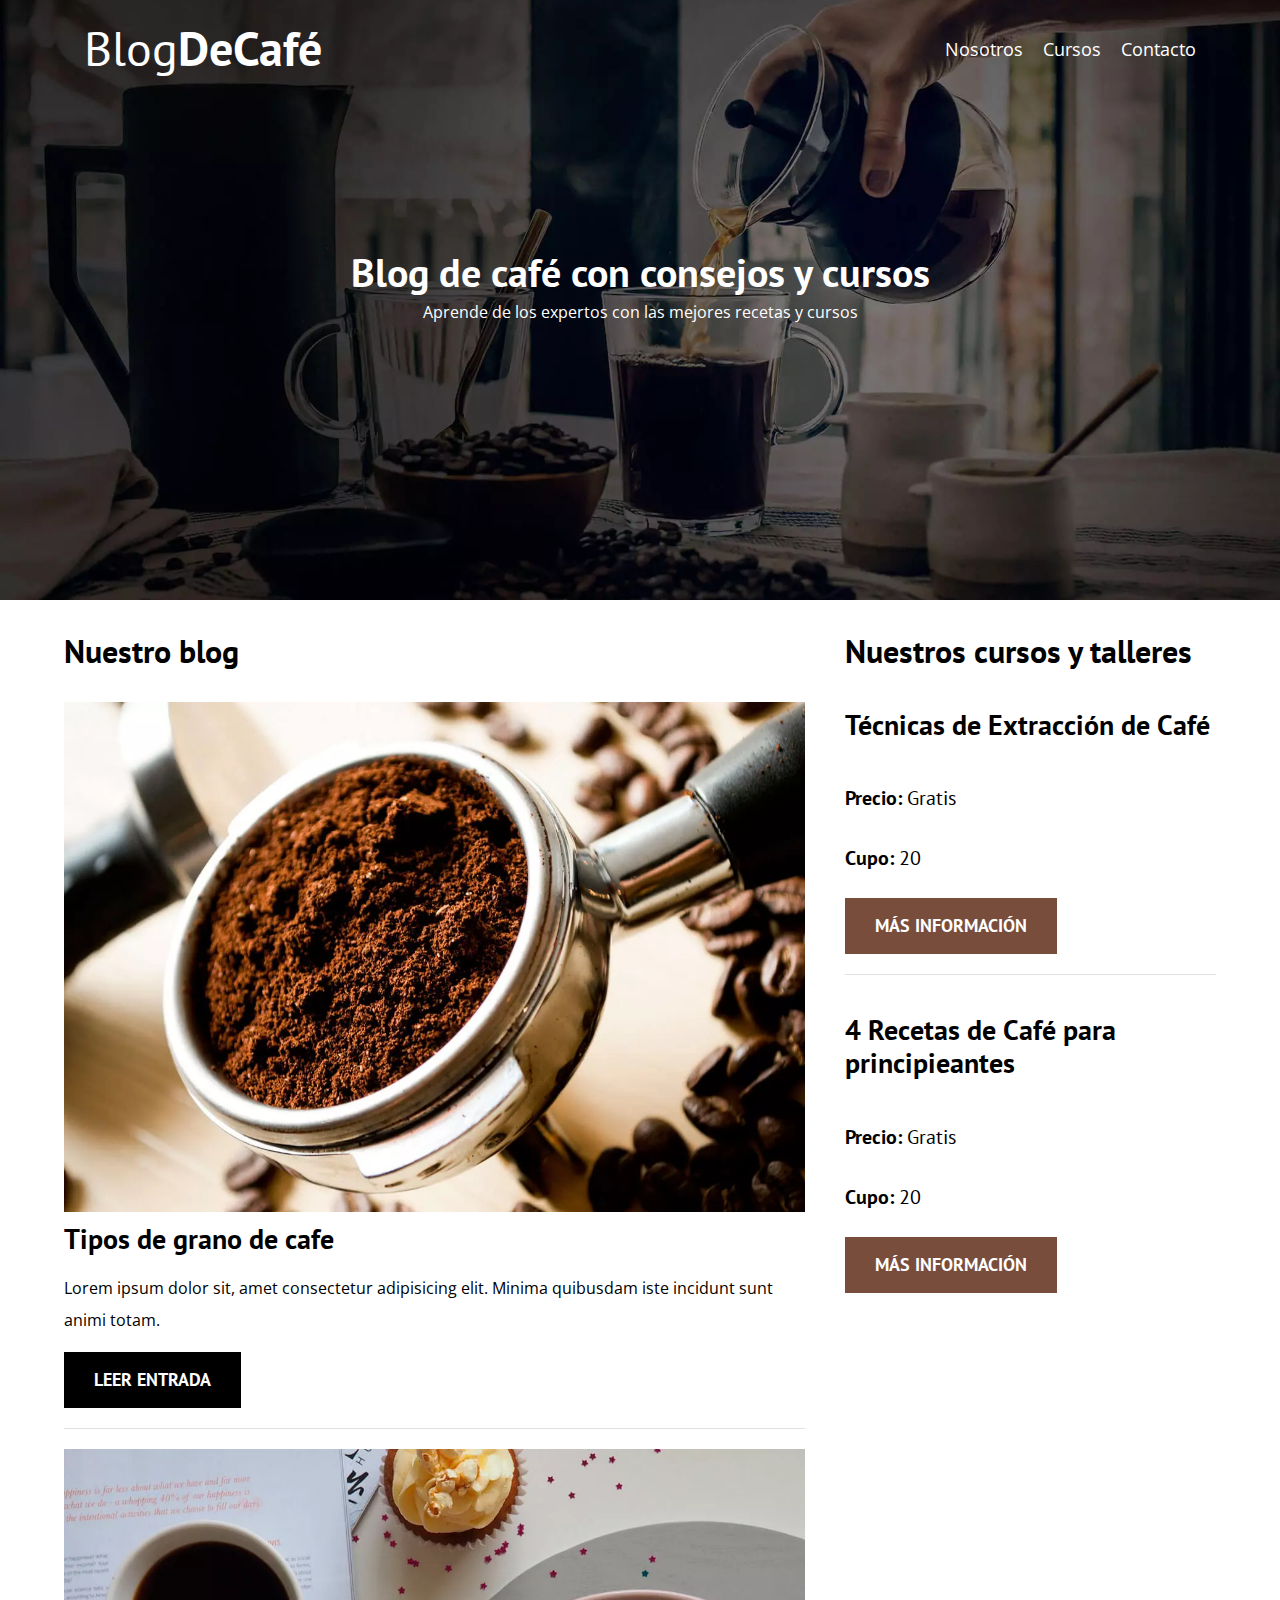
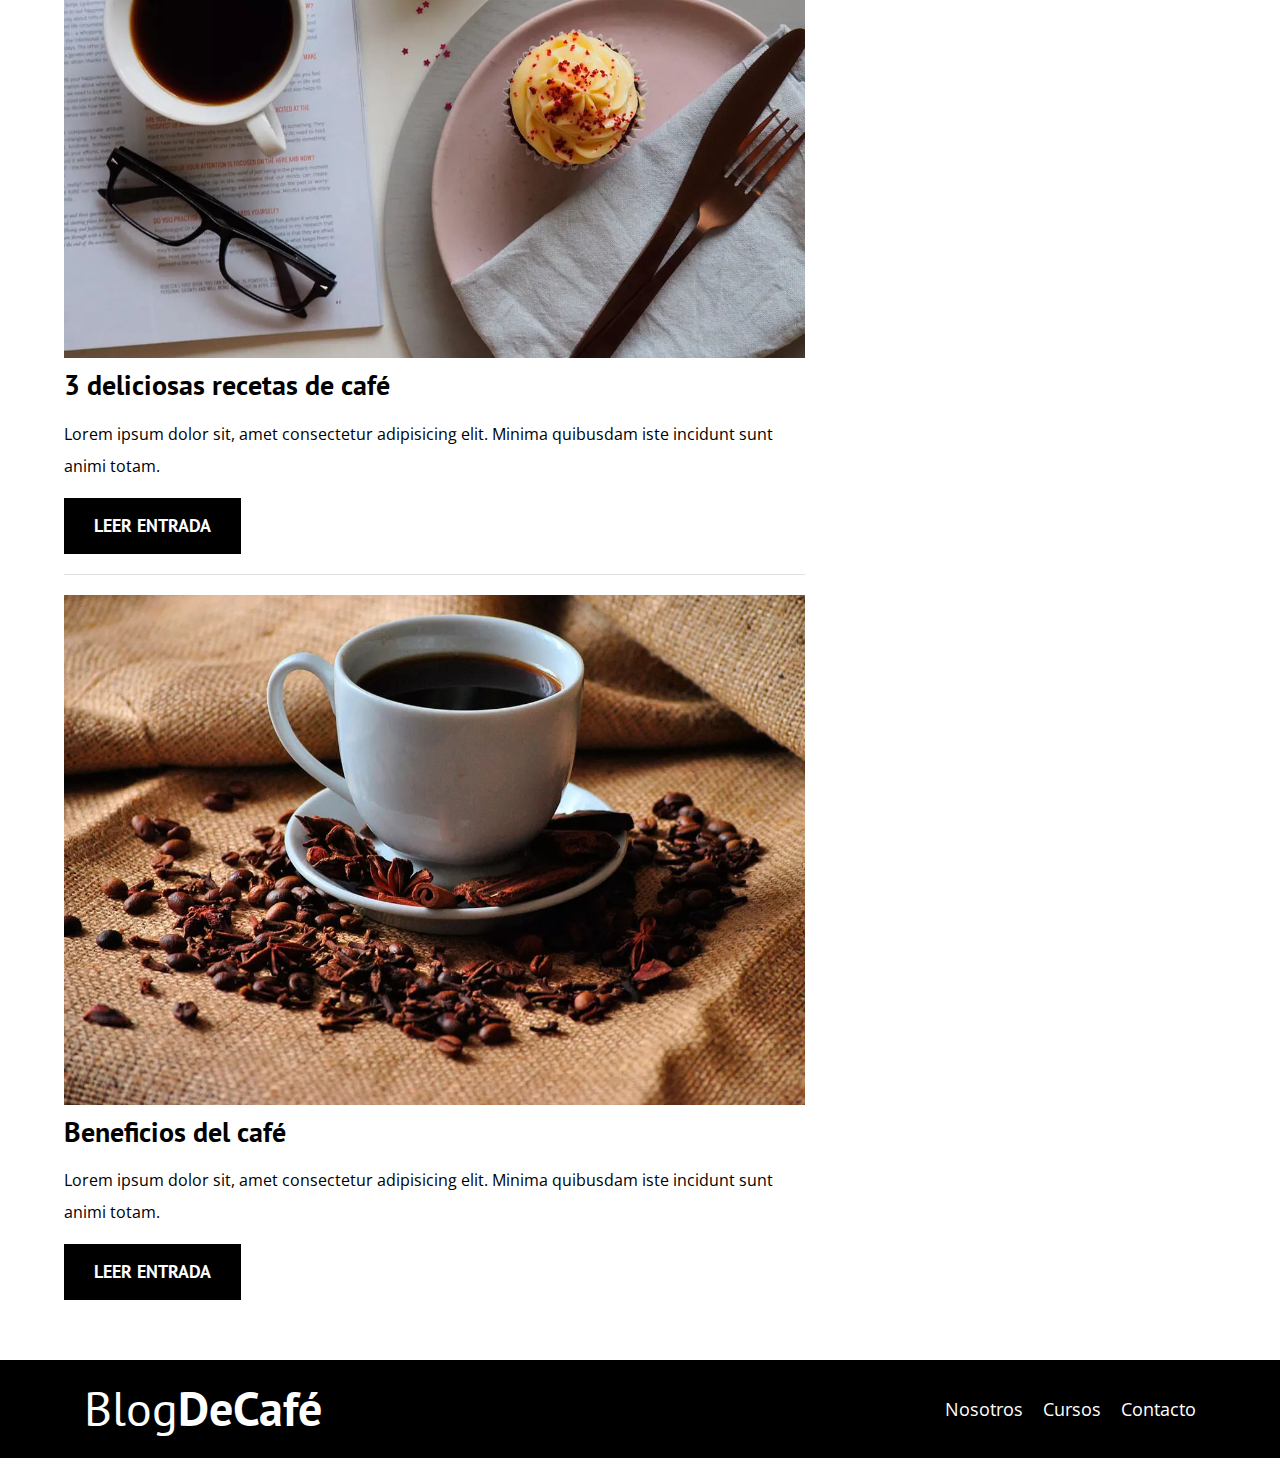
<file: index.html>
<!DOCTYPE html>
<html lang="en">
<head>
    <meta charset="UTF-8">
    <meta http-equiv="X-UA-Compatible" content="IE=edge">
    <meta name="viewport" content="width=device-width, initial-scale=1.0">
    <title>BlogDeCafe</title>
    <meta name="description"   content="Página web de Blog de Café"         >
    <link rel="prefetch" href="cursos.html">
    
    <link rel="preload" href="https://fonts.googleapis.com/css2?family=Open+Sans&family=PT+Sans:wght@400;700&display=swap" as="font" crossorigin="crossorigin">
    <link href="https://fonts.googleapis.com/css2?family=Open+Sans&family=PT+Sans:wght@400;700&display=swap" rel="stylesheet">
    
    <link rel="preload" href="https://fonts.googleapis.com/css2?family=Open+Sans&family=PT+Sans:wght@400;700&display=swap " as="font" crossorigin="crossorigin">
    <link href="https://fonts.googleapis.com/css2?family=Open+Sans&family=PT+Sans:wght@400;700&display=swap" rel="stylesheet">
    
    <link rel="preload" href="css/normalize.css" as="style">
    <link rel="stylesheet" href="css/normalize.css">
    
    <link rel="preload" href="css/style.css" as="style">
    <link rel="stylesheet" href="css/style.css">
    
    <link rel="preload" href="img/blog1.webp" as="image">
</head>
<body>
    
    <header class="header">
        
        <div class="contenedor">
            
            <div  class="barra">
                <a class="logo" href="index.html">
                    <h1 class="logo__nombre no-margin centrar-texto">Blog<span class="logo__bold">DeCafé</span></h1>
                    
                </a>
                
                <nav class="navegacion">
                    <a href="nosotros.html" class="navegacion__enlace">Nosotros</a>
                    <a href="cursos.html" class="navegacion__enlace">Cursos</a>
                    <a href="contacto.html" class="navegacion__enlace">Contacto</a>
                    
                </nav>
                
                
            </div><!---Fin-Barra-->
            
        </div>
        
        <div class="header__texto">
            
            <h2 class="no-margin">Blog de café con consejos y cursos</h2>
            <p  class="no-margin">Aprende de los expertos con las mejores recetas y cursos</p>
            
            
        </div>
        
    </header>
    
    <div class="contenedor contenido-principal">
        <main class="blog">
            <h3>Nuestro blog</h3>
            
            <article class="entrada">
                <div class="entrada__imagen">
                    
                    <picture> 
                        <source srcset="img/blog1.webp" type="image/webp">
                        <img loading="lazy" src="img/blog1.jpg" alt="imagen blog"> 
                    </picture>
                    
                </div>
                <div class="entrada__contenido">
                    <h4 class="no-margin">Tipos de grano de cafe </h4>
                    <p>Lorem ipsum dolor sit, amet consectetur adipisicing elit. Minima quibusdam iste incidunt sunt animi totam.</p>
                    <a href="entrada.html" class="boton boton--primario">Leer entrada</a>
                </div>
                
            </article>
            
            <article class="entrada">
                <div class="entrada__imagen">
                    
                    <picture> 
                        
                        <source srcset="img/blog2.webp" type="image/webp">
                        <img loading="lazy" src="img/blog2.jpg" alt="imagen blog"> 
                    </picture>
                    
                </div>
                <div class="entrada__contenido">
                    <h4 class="no-margin">3 deliciosas recetas de café</h4>
                    <p>Lorem ipsum dolor sit, amet consectetur adipisicing elit. Minima quibusdam iste incidunt sunt animi totam.</p>
                    <a class="boton boton--primario" href="entrada.html" >Leer entrada</a>
                </div>
                
            </article>
            
            <article class="entrada">
                <div class="entrada__imagen">
                    
                    <picture> 
                        
                        <source srcset="img/blog3.webp" type="image/webp">
                        <img loading="lazy" src="img/blog3.jpg" alt="imagen blog"> 
                    </picture>
                    
                </div>
                <div class="entrada__contenido">
                    <h4 class="no-margin">Beneficios del café </h4>
                    <p>Lorem ipsum dolor sit, amet consectetur adipisicing elit. Minima quibusdam iste incidunt sunt animi totam.</p>
                    <a href="entrada.html" class="boton boton--primario">Leer entrada</a>
                </div>
                
            </article>
            
        </main>
        <aside class="sidebar">
            <h3>Nuestros cursos y talleres</h3>
            
            <ul class="cursos no-padding">
                <li class="widget-curso">
                    <h4>Técnicas de Extracción de Café</h4>
                    
                    <p class="widget-curso__label">Precio:
                        <span class="widget-curso__info">Gratis</span>
                    </p>
                    
                    <p class="widget-curso__label">Cupo:
                        <span class="widget-curso__info">20</span>
                    </p>
                    
                    <a href="entrada.html" class="boton boton--secundario">Más Información</a>
                </li>
                <li class="widget-curso">
                    <h4>4 Recetas de Café para principieantes</h4>
                    
                    <p class="widget-curso__label">Precio:
                        <span class="widget-curso__info">Gratis</span>
                    </p>
                    
                    <p class="widget-curso__label">Cupo:
                        <span class="widget-curso__info">20</span>
                    </p>
                    
                    <a href="entrada.html" class="boton boton--secundario">Más Información</a>
                </li>
                
            </ul>
            
        </aside>
        
    </div> <!--Fin-contenido-principal-->
    
    <footer class="footer">
        <div class="contenedor">
            
            <div  class="barra">
                <a class="logo" href="index.html">
                    <h1 class="logo__nombre no-margin centrar-texto">Blog<span class="logo__bold">DeCafé</span></h1>
                    
                </a>
                
                <nav class="navegacion">
                    <a href="nosotros.html" class="navegacion__enlace">Nosotros</a>
                    <a href="cursos.html" class="navegacion__enlace">Cursos</a>
                    <a href="contacto.html" class="navegacion__enlace">Contacto</a>
                    
                </nav>
                
                
            </div><!---Fin-Barra-->
            
        </div>
        
    </footer>
    <script src="js/modernizr.js"></script>
</body>
</html>
</file>
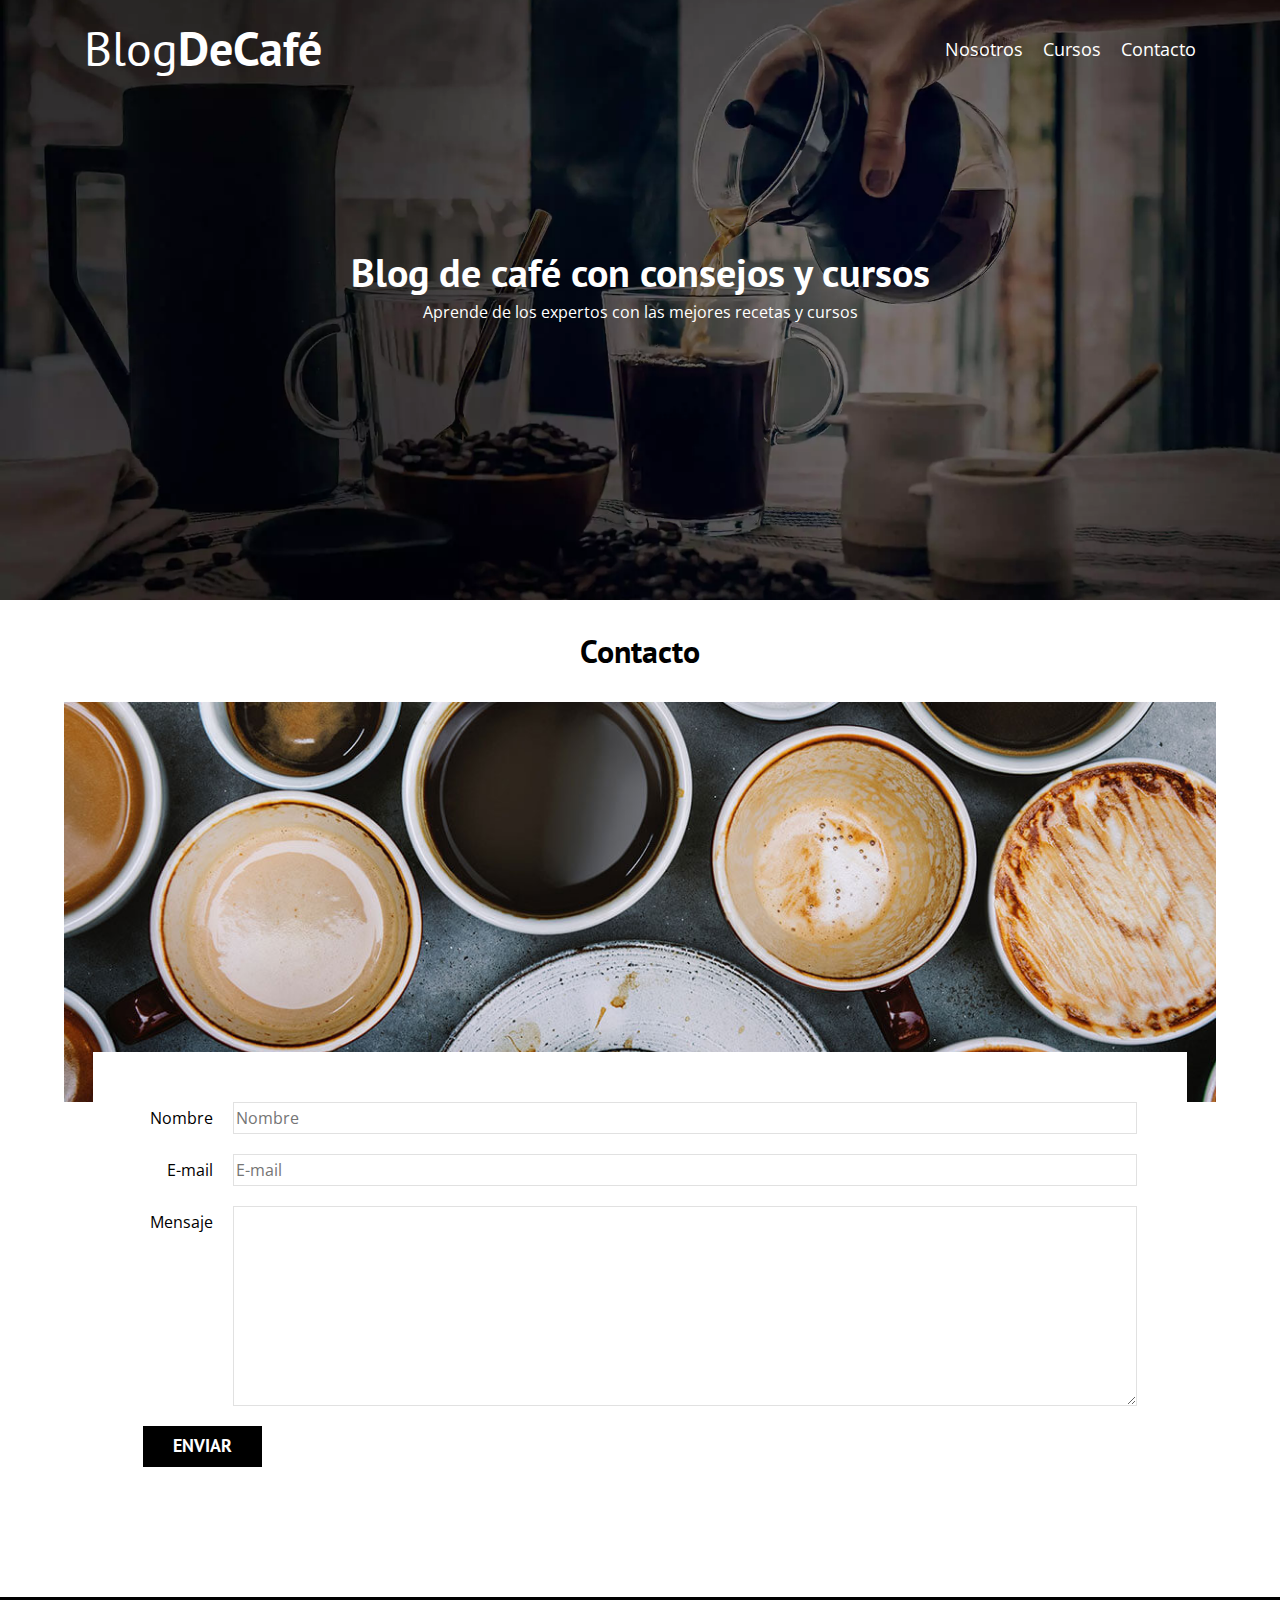
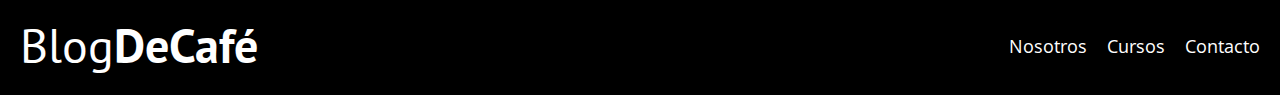
<file: contacto.html>
<!DOCTYPE html>
<html lang="en">
<head>
    <meta charset="UTF-8">
    <meta http-equiv="X-UA-Compatible" content="IE=edge">
    <meta name="viewport" content="width=device-width, initial-scale=1.0">
    <title>Contacto</title>
    <link rel="stylesheet" href="css/normalize.css">
    <link href="https://fonts.googleapis.com/css2?family=Open+Sans&family=PT+Sans:wght@400;700&display=swap" rel="stylesheet">
    <link href="https://fonts.googleapis.com/css2?family=Open+Sans&family=PT+Sans:wght@400;700&display=swap" rel="stylesheet">
    <link rel="stylesheet" href="css/style.css">
</head>
<body>
    
    <header class="header">
        
        <div class="contenedor">
            
            <div  class="barra">
                <a class="logo" href="index.html">
                    <h1 class="logo__nombre no-margin centrar-texto">Blog<span class="logo__bold">DeCafé</span></h1>
                    
                </a>
                
                <nav class="navegacion">
                    <a href="nosotros.html" class="navegacion__enlace">Nosotros</a>
                    <a href="cursos.html" class="navegacion__enlace">Cursos</a>
                    <a href="contacto.html" class="navegacion__enlace">Contacto</a>
                    
                </nav>
                
                
            </div><!---Fin-Barra-->
            
        </div>
        
        <div class="header__texto">
            
            <h2 class="no-margin">Blog de café con consejos y cursos</h2>
            <p  class="no-margin">Aprende de los expertos con las mejores recetas y cursos</p>
            
            
        </div>
        
    </header>
    
    <main class="contenedor">
        <h3 class="centrar-texto">Contacto</h3>

        <div class="contacto-bg" >    

        </div>

        <form class="formulario"  action="">

            <div class="campo">
               <label class="campo__label" for="nombre">Nombre</label>
               <input class="campo__field" type="text" 
               placeholder="Nombre" id="nombre">

            </div>

            <div class="campo">
                <label class="campo__label" for="email">E-mail</label>
                <input class="campo__field" type="email" 
                placeholder="E-mail" id="email">
 
             </div>

             <div class="campo">
                <label class="campo__label" for="mensaje">Mensaje</label>

                <textarea class="campo__field campo__field--textarea" name="" id="mensaje" 
                ></textarea>
                <!--cols="30" rows="10"-->
 
             </div>
            
             <div class="campo">
                
                <input type="submit" value="Enviar" 
                class="boton boton--primario">
 
             </div>

        </form>
        





    </main> <!--Fin-contenido-principal-->
    
    <footer class="footer">
        <div class="contenedor">
            
            


            
            
        </div><!---Fin-Contenedor-->
        
        <div  class="barra">
            <a class="logo" href="index.html">
                <h1 class="logo__nombre no-margin centrar-texto">Blog<span class="logo__bold">DeCafé</span></h1>
                
            </a>
            
            <nav class="navegacion">
                <a href="nosotros.html" class="navegacion__enlace">Nosotros</a>
                <a href="cursos.html" class="navegacion__enlace">Cursos</a>
                <a href="contacto.html" class="navegacion__enlace">Contacto</a>
                
            </nav>
            
            
        </div><!---Fin-Barra-->
        
    </div>
    
</footer>
<script src="js/modernizr.js"></script>
</body>
</html>
</file>
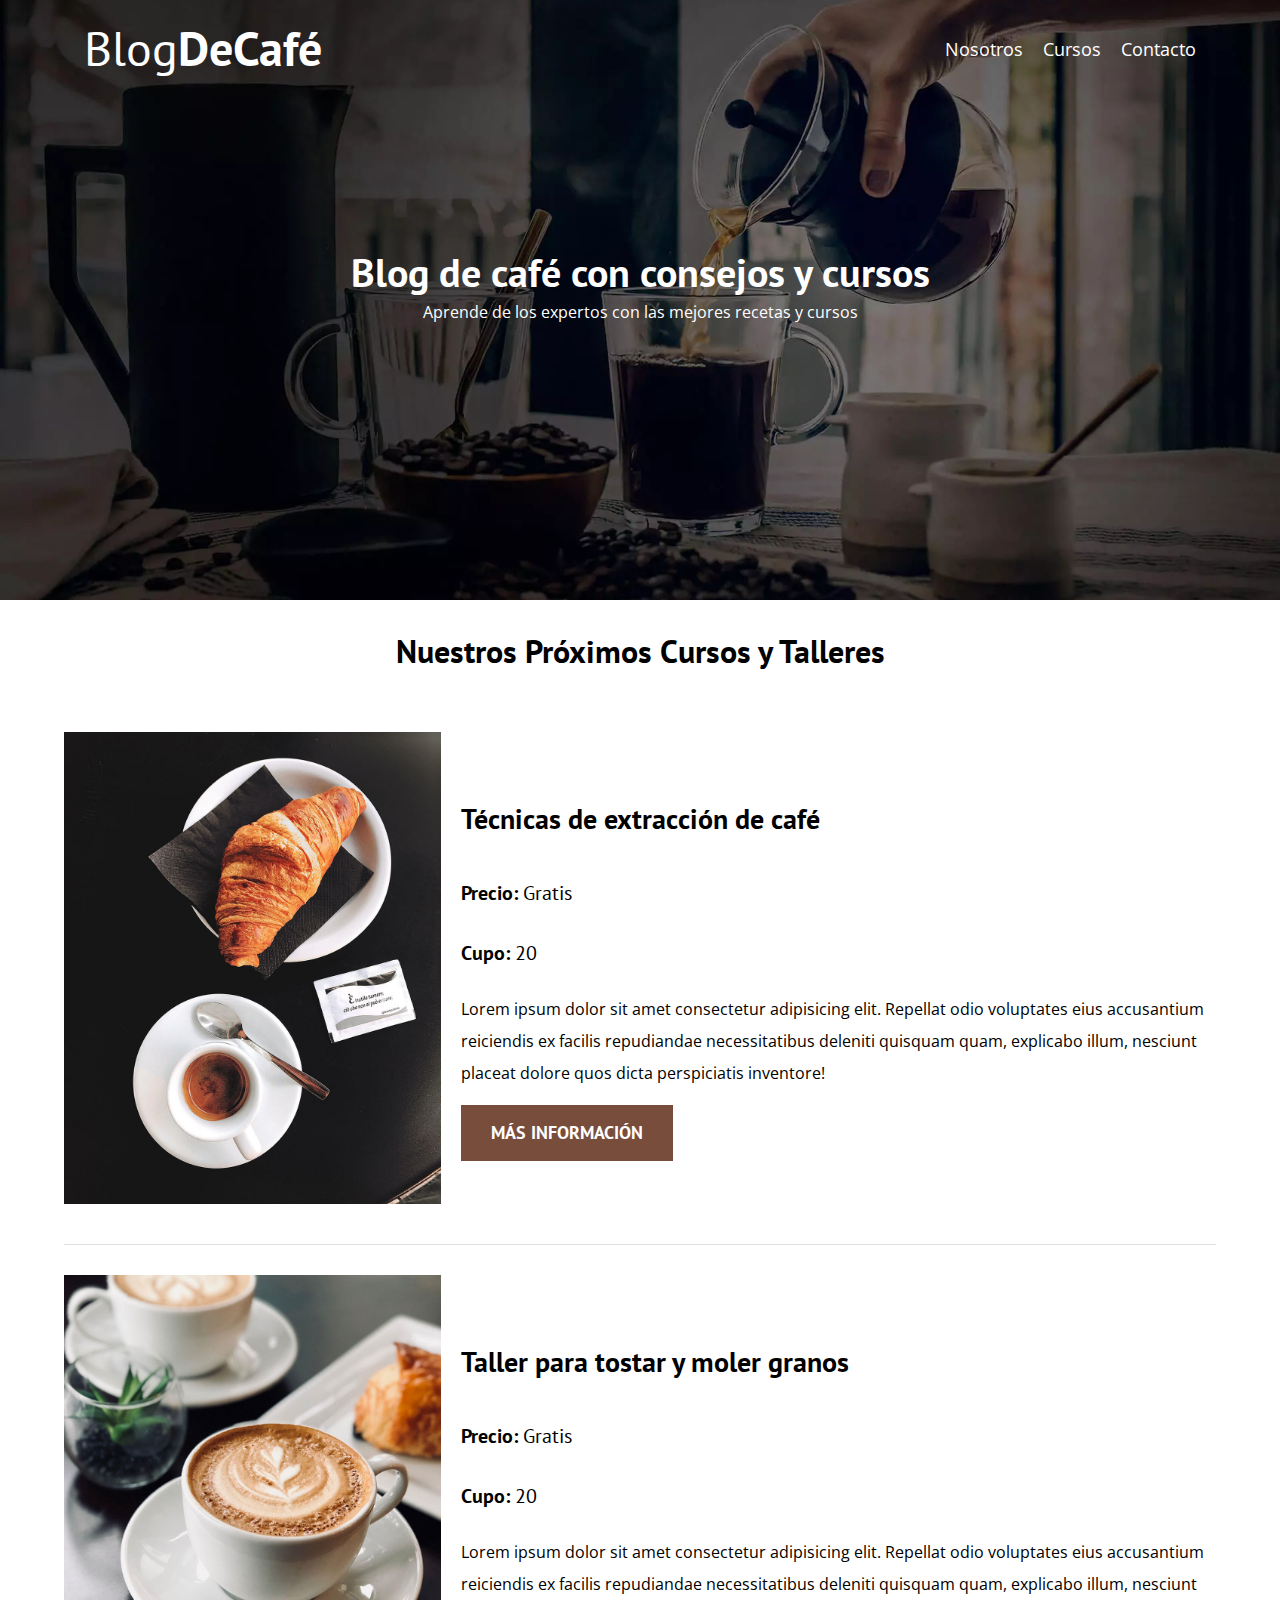
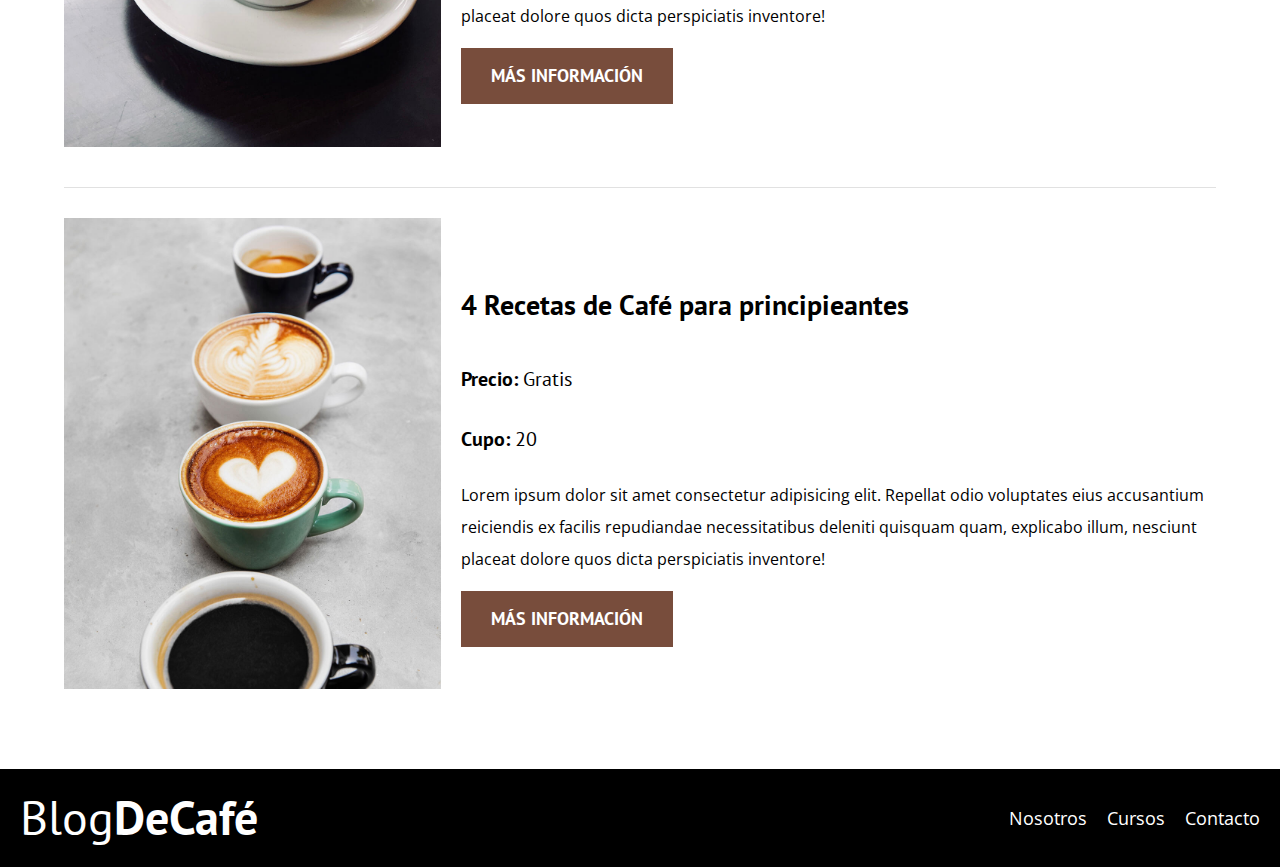
<file: cursos.html>
<!DOCTYPE html>
<html lang="en">
<head>
    <meta charset="UTF-8">
    <meta http-equiv="X-UA-Compatible" content="IE=edge">
    <meta name="viewport" content="width=device-width, initial-scale=1.0">
    <title>Cursos</title>
    <link rel="stylesheet" href="css/normalize.css">
    <link href="https://fonts.googleapis.com/css2?family=Open+Sans&family=PT+Sans:wght@400;700&display=swap" rel="stylesheet">
    <link href="https://fonts.googleapis.com/css2?family=Open+Sans&family=PT+Sans:wght@400;700&display=swap" rel="stylesheet">
    <link rel="stylesheet" href="css/style.css">
</head>
<body>
    
    <header class="header">
        
        <div class="contenedor">
            
            <div  class="barra">
                <a class="logo" href="index.html">
                    <h1 class="logo__nombre no-margin centrar-texto">Blog<span class="logo__bold">DeCafé</span></h1>
                    
                </a>
                
                <nav class="navegacion">
                    <a href="nosotros.html" class="navegacion__enlace">Nosotros</a>
                    <a href="cursos.html" class="navegacion__enlace">Cursos</a>
                    <a href="contacto.html" class="navegacion__enlace">Contacto</a>
                    
                </nav>
                
                
            </div><!---Fin-Barra-->
            
        </div>
        
        <div class="header__texto">
            
            <h2 class="no-margin">Blog de café con consejos y cursos</h2>
            <p  class="no-margin">Aprende de los expertos con las mejores recetas y cursos</p>
            
            
        </div>
        
    </header>
    
    <main class="contenedor">
        
        <h3 class="centrar-texto">Nuestros Próximos Cursos y Talleres</h3>
        
        
        <div class="curso">
            
            <div class="curso__imagen">
                <img src="img/curso1.jpg" alt="">
                
            </div>
            
            
            <div class="curso__informacion"  > 
                <h4>Técnicas de extracción de café</h4>
                
                <p class="widget-curso__label">Precio:
                    <span class="widget-curso__info">Gratis</span>
                </p>
                
                <p class="widget-curso__label">Cupo:
                    <span class="widget-curso__info">20</span>
                </p>
                
                <p class="curso__descripcion">
                    Lorem ipsum dolor sit amet consectetur adipisicing elit. Repellat odio voluptates eius accusantium reiciendis ex facilis repudiandae necessitatibus deleniti quisquam quam, explicabo illum, nesciunt placeat dolore quos dicta perspiciatis inventore!
                    
                </p>
                
                <a href="entrada.html" class="boton boton--secundario">Más Información</a>
                
                
            </div> <!--Fin-curso-informacion-->
        </div>  <!--Fin-Curso-->
        <div class="curso">
            
            <div class="curso__imagen">
                <img src="img/curso2.jpg" alt="">
                
            </div>
            
            
            <div class="curso__informacion"  > 
                <h4>Taller para tostar y moler granos</h4>
                
                <p class="widget-curso__label">Precio:
                    <span class="widget-curso__info">Gratis</span>
                </p>
                
                <p class="widget-curso__label">Cupo:
                    <span class="widget-curso__info">20</span>
                </p>
                
                <p class="curso__descripcion">
                    Lorem ipsum dolor sit amet consectetur adipisicing elit. Repellat odio voluptates eius accusantium reiciendis ex facilis repudiandae necessitatibus deleniti quisquam quam, explicabo illum, nesciunt placeat dolore quos dicta perspiciatis inventore!
                    
                </p>
                
                <a href="entrada.html" class="boton boton--secundario">Más Información</a>
                
                
            </div> <!--Fin-curso-informacion-->
            
        </div>  <!--Fin-Curso-->
        <div class="curso">
            
            <div class="curso__imagen">
                <img src="img/curso3.jpg" alt="">
                
            </div>
            
            
            <div class="curso__informacion"  > 
                <h4>4 Recetas de Café para principieantes</h4>
                
                <p class="widget-curso__label">Precio:
                    <span class="widget-curso__info">Gratis</span>
                </p>
                
                <p class="widget-curso__label">Cupo:
                    <span class="widget-curso__info">20</span>
                </p>
                
                <p class="curso__descripcion">
                    Lorem ipsum dolor sit amet consectetur adipisicing elit. Repellat odio voluptates eius accusantium reiciendis ex facilis repudiandae necessitatibus deleniti quisquam quam, explicabo illum, nesciunt placeat dolore quos dicta perspiciatis inventore!
                    
                </p>
                
                <a href="entrada.html" class="boton boton--secundario">Más Información</a>
                
                
            </div> <!--Fin-curso-informacion-->
            
            
            
        </div>  <!--Fin-Curso-->
        
    </main> <!--Fin-contenido-principal-->
    
    <footer class="footer">
        <div class="contenedor">
            
            
            
            
            
            
        </div><!---Fin-Contenedor-->
        
        <div  class="barra">
            <a class="logo" href="index.html">
                <h1 class="logo__nombre no-margin centrar-texto">Blog<span class="logo__bold">DeCafé</span></h1>
                
            </a>
            
            <nav class="navegacion">
                <a href="nosotros.html" class="navegacion__enlace">Nosotros</a>
                <a href="cursos.html" class="navegacion__enlace">Cursos</a>
                <a href="contacto.html" class="navegacion__enlace">Contacto</a>
                
            </nav>
            
            
        </div><!---Fin-Barra-->
        
    </div>
    
</footer>
<script src="js/modernizr.js"></script>
</body>
</html>
</file>
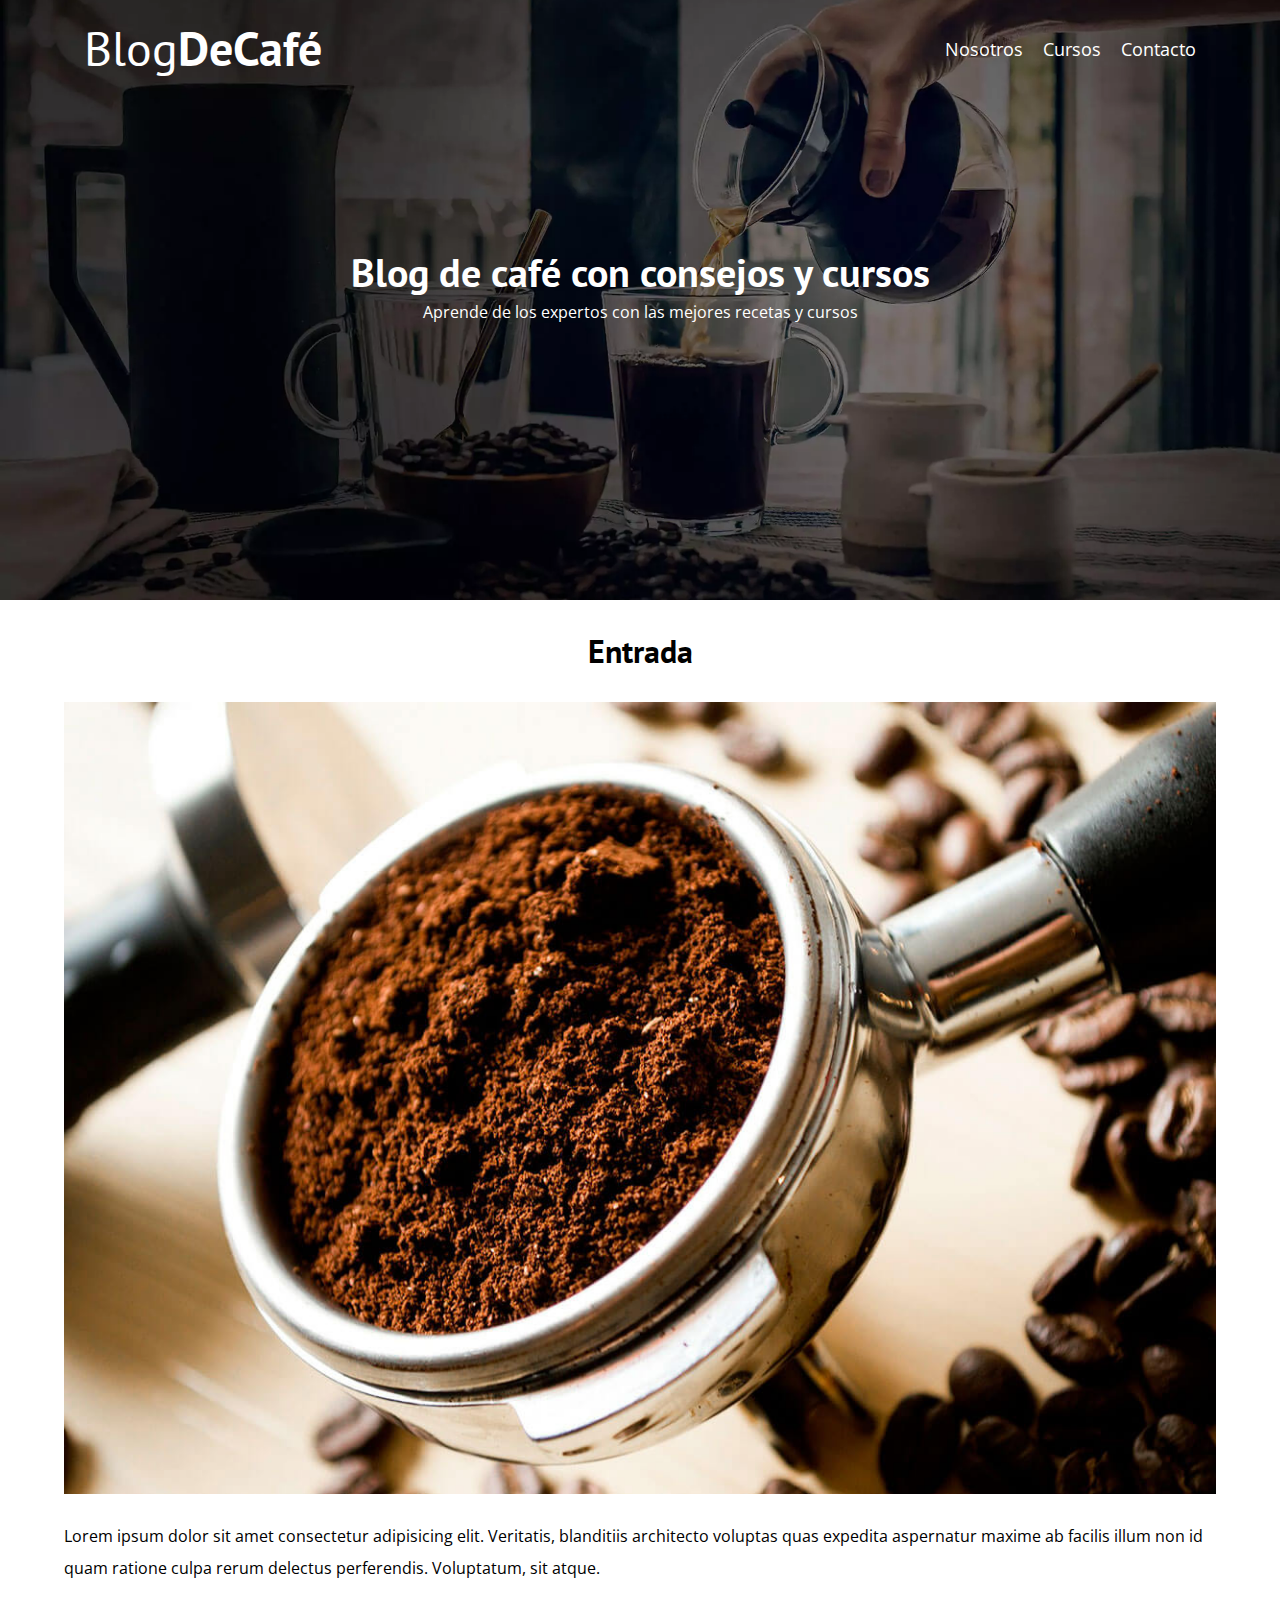
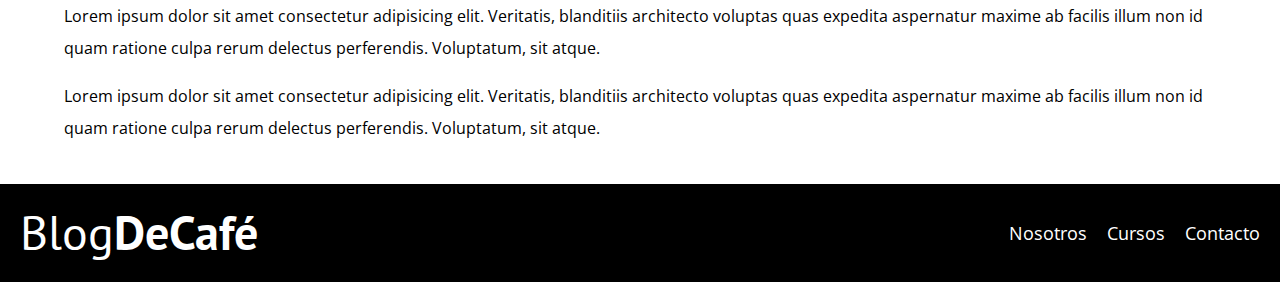
<file: entrada.html>
<!DOCTYPE html>
<html lang="en">
<head>
    <meta charset="UTF-8">
    <meta http-equiv="X-UA-Compatible" content="IE=edge">
    <meta name="viewport" content="width=device-width, initial-scale=1.0">
    <title>Entradas</title>
    <link rel="stylesheet" href="css/normalize.css">
    <link href="https://fonts.googleapis.com/css2?family=Open+Sans&family=PT+Sans:wght@400;700&display=swap" rel="stylesheet">
    <link href="https://fonts.googleapis.com/css2?family=Open+Sans&family=PT+Sans:wght@400;700&display=swap" rel="stylesheet">
    <link rel="stylesheet" href="css/style.css">
</head>
<body>
    
    <header class="header">
        
        <div class="contenedor">
            
            <div  class="barra">
                <a class="logo" href="index.html">
                    <h1 class="logo__nombre no-margin centrar-texto">Blog<span class="logo__bold">DeCafé</span></h1>
                    
                </a>
                
                <nav class="navegacion">
                    <a href="nosotros.html" class="navegacion__enlace">Nosotros</a>
                    <a href="cursos.html" class="navegacion__enlace">Cursos</a>
                    <a href="contacto.html" class="navegacion__enlace">Contacto</a>
                    
                </nav>
                
                
            </div><!---Fin-Barra-->
            
        </div>
        
        <div class="header__texto">
            
            <h2 class="no-margin">Blog de café con consejos y cursos</h2>
            <p  class="no-margin">Aprende de los expertos con las mejores recetas y cursos</p>
            
            
        </div>
        
    </header>
    
    <main class="contenedor">


        
        <h3 class="centrar-texto">Entrada</h3>
        
         <img src="img/blog1.jpg" alt="Imágen del blog">

        <p>Lorem ipsum dolor sit amet consectetur adipisicing elit. 
            Veritatis, blanditiis architecto voluptas quas expedita
             aspernatur maxime ab facilis illum non id quam ratione 
             culpa rerum delectus perferendis. Voluptatum, sit atque.</p>
             <p>Lorem ipsum dolor sit amet consectetur adipisicing elit. 
                Veritatis, blanditiis architecto voluptas quas expedita
                 aspernatur maxime ab facilis illum non id quam ratione 
                 culpa rerum delectus perferendis. Voluptatum, sit atque.</p>
                 <p>Lorem ipsum dolor sit amet consectetur adipisicing elit. 
                    Veritatis, blanditiis architecto voluptas quas expedita
                     aspernatur maxime ab facilis illum non id quam ratione 
                     culpa rerum delectus perferendis. Voluptatum, sit atque.</p>

                     
    </main> <!--Fin-contenido-principal-->
    
    <footer class="footer">
        <div class="contenedor">
            
            


            
            
        </div><!---Fin-Contenedor-->
        
        <div  class="barra">
            <a class="logo" href="index.html">
                <h1 class="logo__nombre no-margin centrar-texto">Blog<span class="logo__bold">DeCafé</span></h1>
                
            </a>
            
            <nav class="navegacion">
                <a href="nosotros.html" class="navegacion__enlace">Nosotros</a>
                <a href="cursos.html" class="navegacion__enlace">Cursos</a>
                <a href="contacto.html" class="navegacion__enlace">Contacto</a>
                
            </nav>
            
            
        </div><!---Fin-Barra-->
        
    </div>
    
</footer>
<script src="js/modernizr.js"></script>
</body>
</html>
</file>
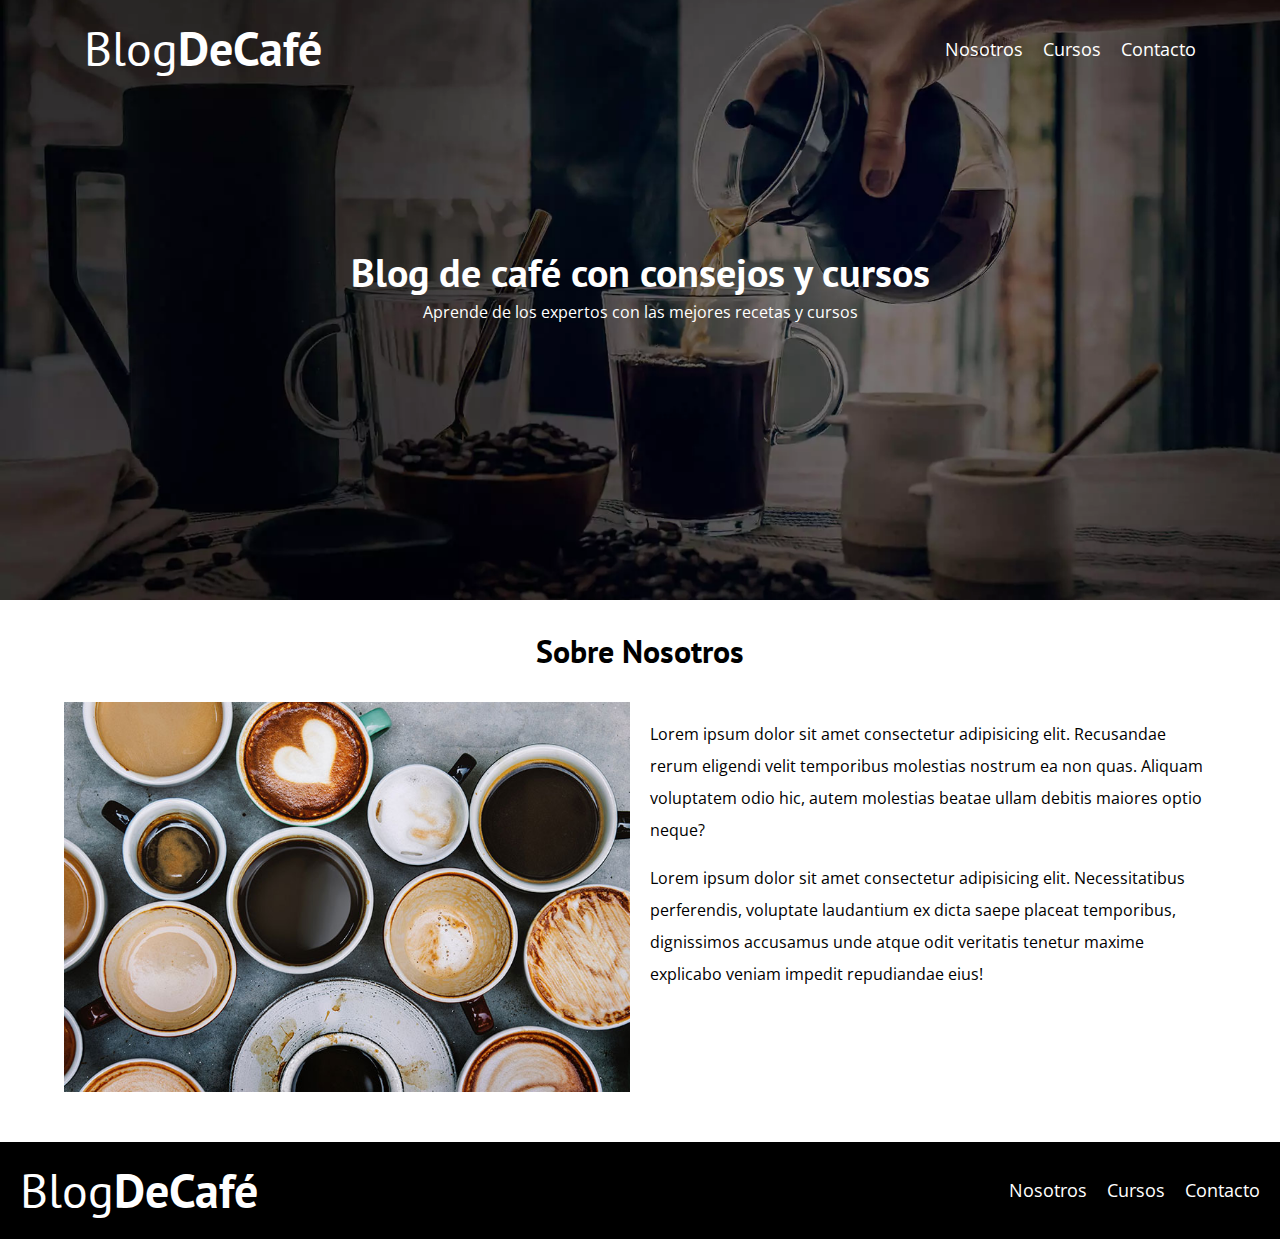
<file: nosotros.html>
<!DOCTYPE html>
<html lang="en">
<head>
    <meta charset="UTF-8">
    <meta http-equiv="X-UA-Compatible" content="IE=edge">
    <meta name="viewport" content="width=device-width, initial-scale=1.0">
    <title>Nosotros</title>
    <link rel="stylesheet" href="css/normalize.css">
    <link href="https://fonts.googleapis.com/css2?family=Open+Sans&family=PT+Sans:wght@400;700&display=swap" rel="stylesheet">
    <link href="https://fonts.googleapis.com/css2?family=Open+Sans&family=PT+Sans:wght@400;700&display=swap" rel="stylesheet">
    <link rel="stylesheet" href="css/style.css">
</head>
<body>
    
    <header class="header">
        
        <div class="contenedor">
            
            <div  class="barra">
                <a class="logo" href="index.html">
                    <h1 class="logo__nombre no-margin centrar-texto">Blog<span class="logo__bold">DeCafé</span></h1>
                    
                </a>
                
                <nav class="navegacion">
                    <a href="nosotros.html" class="navegacion__enlace">Nosotros</a>
                    <a href="cursos.html" class="navegacion__enlace">Cursos</a>
                    <a href="contacto.html" class="navegacion__enlace">Contacto</a>
                    
                </nav>
                
                
            </div><!---Fin-Barra-->
            
        </div>
        
        <div class="header__texto">
            
            <h2 class="no-margin">Blog de café con consejos y cursos</h2>
            <p  class="no-margin">Aprende de los expertos con las mejores recetas y cursos</p>
            
            
        </div>
        
    </header>
    
    <main class="contenedor">

     
      
        <h3 class="centrar-texto">Sobre Nosotros</h3>
        <div class="sobre-nosotros" >
            <div class="sobre-nosotros__imagen">
               <img src="img/nosotros.jpg" alt="Imágen Nosotros">
            </div>
            <div class="sobre-nosotros__texto">
             <p>Lorem ipsum dolor sit amet consectetur adipisicing elit. Recusandae rerum eligendi velit temporibus molestias nostrum ea non quas. Aliquam voluptatem odio hic, autem molestias beatae ullam debitis maiores optio neque?</p>
              <p>Lorem ipsum dolor sit amet consectetur adipisicing elit. Necessitatibus perferendis, voluptate laudantium ex dicta saepe placeat temporibus, dignissimos accusamus unde atque odit veritatis tenetur maxime explicabo veniam impedit repudiandae eius!</p>
            </div>
        </div>
    </main> <!--Fin-contenido-principal-->
    
    <footer class="footer">
        <div class="contenedor">
            
            


            
            
        </div><!---Fin-Contenedor-->
        
        <div  class="barra">
            <a class="logo" href="index.html">
                <h1 class="logo__nombre no-margin centrar-texto">Blog<span class="logo__bold">DeCafé</span></h1>
                
            </a>
            
            <nav class="navegacion">
                <a href="nosotros.html" class="navegacion__enlace">Nosotros</a>
                <a href="cursos.html" class="navegacion__enlace">Cursos</a>
                <a href="contacto.html" class="navegacion__enlace">Contacto</a>
                
            </nav>
            
            
        </div><!---Fin-Barra-->
        
    </div>
    
</footer>
<script src="js/modernizr.js"></script>
</body>
</html>
</file>
<file: css/style.css>
:root{
--colorPrimario: #784D3C;
--colorBlanco:#fff;
--colorNegro:#000;
--colorGris:#e1e1e1;

--fuenteHeading: "Pt Sans", sans-serif;
--fuenteParrafos:"Open Sans", sans-serif;


}


html{

box-sizing: border-box;
font-size: 62.5%; /* 1rem=10px*/


}

*,
*:before,
*:after{
box-sizing: inherit;
}

body{

    font-family: var(--fuenteParrafos);
    font-size: 1.6rem;
    line-height: 2;
}

/*--Globales---*/

.contenedor{

   /*max-width: 120rem;
    width: 90%;*/
    margin:0 auto;
    width:min(90%, 120rem);
}

a {
    text-decoration: none;
}

h1,h2,h3,h4{

    font-family: var(--fuenteHeading);
    line-height: 1.2;
}

h1{
    font-size: 4.8rem;
}
h2{
    font-size: 4rem;
}
h3{
    font-size: 3.2rem;
}
h4{
    font-size: 2.8rem;
}

img{
    max-width: 100%;
}

/*---Utilidades---*/

.no-margin{
    margin: 0px;
  
}
.no-padding{
    padding:0px;
}

.centrar-texto{
    text-align: center;
}


/*-------------------------------------*/

.webp .header{
    background-image: url(../img/banner.webp);
}

.no-webp .header{
    background-image: url(../img/banner.jpg)
}


.header{

    height: 60rem;
    background-size: cover;
    background-repeat:no-repeat ;
    background-position: center center;
}

.header__texto{
    color:var(--colorBlanco);
    text-align: center;
    margin-top: 1rem;
}


@media (min-width: 768px) {
    
    .header__texto{

        margin-top: 15rem;
    }

.barra{

    display:flex;
    justify-content: space-between;
    align-items: center;
    padding:2rem;
    
}

}
.logo{

    color:var(--colorBlanco);
  
}

.logo__nombre{
    font-weight:400;
    
}

.logo__bold{
font-weight: 700;

}

.navegacion__enlace{
    display: block;
    text-align: center;
    font-size: 1.8rem;
    color:var(--colorBlanco);
}

@media (min-width: 768px) {
    .navegacion{
        display:flex;
        gap:2rem;

    }
}

/*----------Contenido-Principal------*/

@media (min-width: 768px) {
    
    .contenido-principal{
    display:grid;
    grid-template-columns: 2fr 1fr;
    column-gap: 4rem;

    }
}

.entrada{

    border-bottom: solid;
    border-width: 1px;
    border-color: var(--colorGris);
    margin-bottom: 2rem;
}

.entrada:last-of-type{

    border:none;
    margin-bottom: 0;
}

.boton{
display:block;
font-family: var(--fuenteHeading);
color:var(--colorBlanco);
text-align: center;
padding:1rem 3rem;
font-size: 1.8rem;
text-transform: uppercase;
font-weight: 700;
margin-bottom: 2rem;
border:none;
}

.boton:hover{
cursor: pointer;

}

@media (min-width: 768px) {
    .boton{
        display:inline-block;

    }
    
}

.boton--primario{
    background-color:var(--colorNegro);

}


.boton--secundario{
    background-color: var(--colorPrimario);
}

.cursos{
    list-style:none;

}
.widget-curso{

    border-bottom: 1px solid var(--colorGris);
    margin-bottom: 2rem;
}

.widget-curso:last-of-type{

    border-bottom:none;
    margin-bottom:0;
}
.widget-curso__label{

font-family: var(--fuenteHeading);
font-weight: bold;
}

.widget-curso__info{

 font-weight: 400;
}

.widget-curso__label,
.widget-curso__info{
    font-size: 2rem;
}



/*-------Footer--------*/

.footer{

    background-color: var(--colorNegro);
    
    margin-top: 4rem;
}

/*-----------Nosotros-------------*/

@media (min-width:768px) {
    
   /*.sobre-nosotros{
       display:flex;
       justify-content: space-between;
   }
   .sobre-nosotros__imagen,
   .sobre-nosotros__texto{

    flex-basis: calc(50% - 1rem);
   }
*/

.sobre-nosotros{

    display:grid;
    grid-template-columns: repeat( 2, 1fr);
    column-gap: 2rem;
}
}

/*---------------Cursos--------------------------*/

.curso{
    padding: 3rem 0px;
    border-bottom:1px solid var(--colorGris)

}

.curso:last-of-type{
    border:none;
}

@media (min-width: 768px) {
    .curso{

        display:grid;
        grid-template-columns: 1fr 2fr;
        column-gap: 2rem;
    }

    .curso__imagen,
    .curso__informacion{

        align-self: center;
    }
}

/*------------Contacto-----------------*/


.contacto-bg{

    background-image: url(../img/contacto.jpg);
    height: 40rem;
    background-size:cover;
    background-repeat: no-repeat;
}

.formulario{
background-color: var(--colorBlanco);
margin:-5rem auto 0 auto ;
width: 95%;
padding:5rem;
}

.campo{
    display: flex;
    margin-bottom: 2rem;

}

.campo__label{

flex:0 0 9rem;
text-align: right;
padding-right: 2rem;
}

.campo__field{
flex: 1;
border: 1px solid var(--colorGris)


}

.campo__field--textarea{

      height: 20rem;

}

@media (max-width:400px ) {
    

   .campo{
       font-size:1.2rem
   }
    .campo__label{
        flex:0 0 6rem;
        text-align: left;
         padding-right: 0.5rem;
    }
    
    
}
</file>
